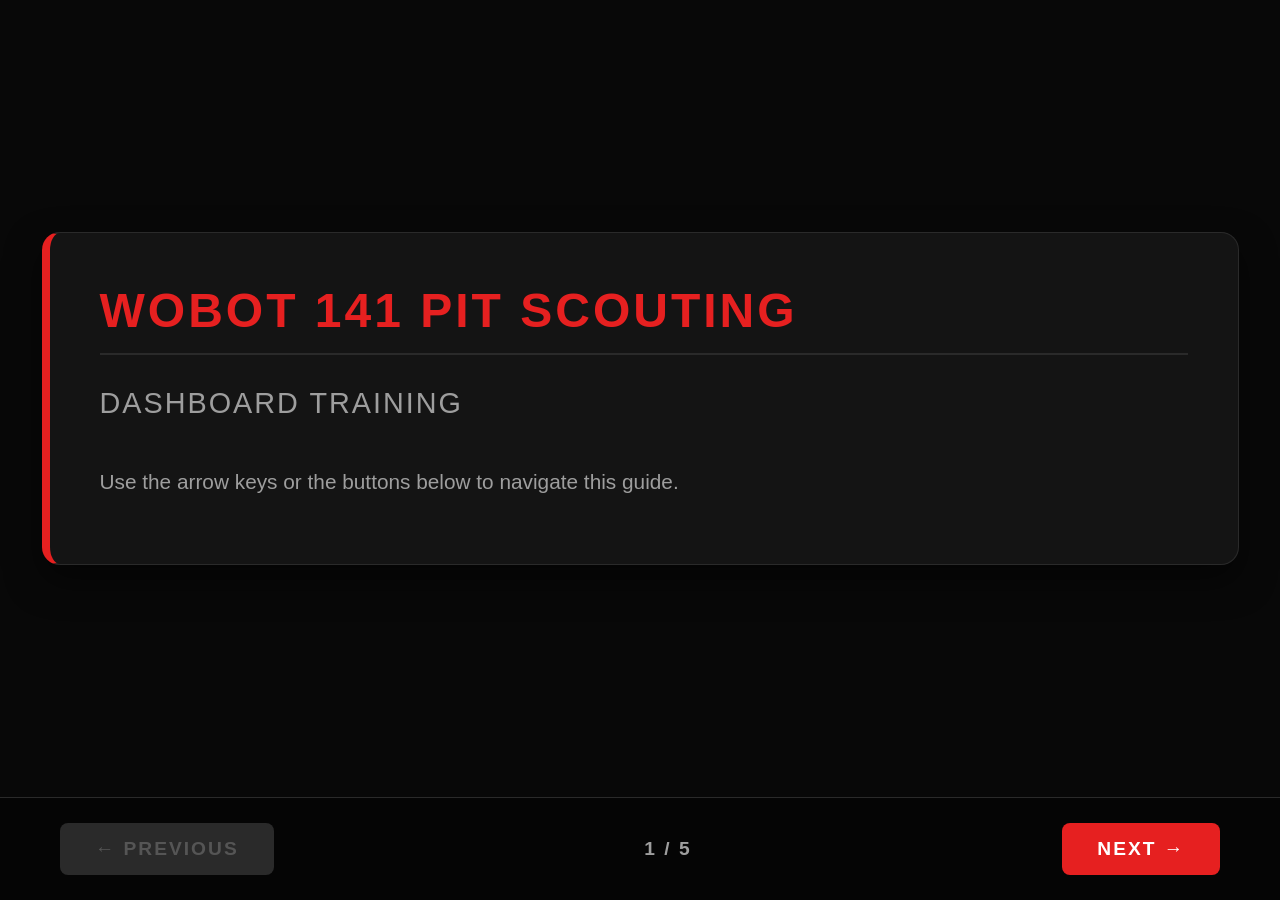
<file: src/guide.html>
<!DOCTYPE html>
<html lang="en">

<head>
    <meta charset="UTF-8">
    <meta name="viewport" content="width=device-width, initial-scale=1.0">
    <title>WOBOT 141 - Scouter Training</title>
    <style>
        :root {
            /* WOBOT Branding Colors from App */
            --primary-color: #e62020;
            --primary-hover: #ff4d4d;
            --bg-black: #080808;
            --card-grey: #141414;
            --field-bg: #1c1c1c;
            --border-grey: #2a2a2a;
            --text-white: #ffffff;
            --text-muted: #9e9e9e;
            --accent-color: #f39c12;
            --success-color: #28a745;
        }

        body {
            margin: 0;
            padding: 0;
            font-family: 'Segoe UI', Roboto, Helvetica, Arial, sans-serif;
            background-color: var(--bg-black);
            color: var(--text-white);
            display: flex;
            flex-direction: column;
            height: 100vh;
            overflow: hidden;
        }

        .slide-container {
            flex: 1;
            display: flex;
            align-items: center;
            justify-content: center;
            position: relative;
        }

        .slide {
            display: none;
            width: 85%;
            max-width: 1100px;
            padding: 50px;
            background-color: var(--card-grey);
            border-radius: 18px;
            box-shadow: 0 15px 35px rgba(0, 0, 0, 0.5);
            border-left: 8px solid var(--primary-color);
            border-top: 1px solid var(--border-grey);
            border-right: 1px solid var(--border-grey);
            border-bottom: 1px solid var(--border-grey);
            animation: fadeIn 0.4s ease-in-out;
        }

        .slide.active {
            display: block;
        }

        h1 {
            font-size: 3rem;
            margin-top: 0;
            color: var(--primary-color);
            text-transform: uppercase;
            letter-spacing: 3px;
            border-bottom: 2px solid var(--border-grey);
            padding-bottom: 15px;
        }

        h2 {
            font-size: 1.8rem;
            color: var(--text-muted);
            font-weight: 300;
            text-transform: uppercase;
            letter-spacing: 2px;
        }

        ul {
            font-size: 1.4rem;
            line-height: 1.8;
            padding-left: 30px;
        }

        li {
            margin-bottom: 20px;
        }

        .highlight {
            color: var(--accent-color);
            font-weight: 900;
        }

        .pill {
            display: inline-block;
            padding: 4px 12px;
            border-radius: 20px;
            font-size: 1rem;
            font-weight: bold;
            letter-spacing: 1px;
            margin: 0 5px;
        }

        .pill.red {
            background: rgba(230, 32, 32, 0.2);
            color: #ff6b6b;
            border: 1px solid #ff6b6b;
        }

        .pill.green {
            background: #0a2918;
            color: #4ade80;
            border: 1px solid #166534;
        }

        .pill.orange {
            background: #332200;
            color: var(--accent-color);
            border: 1px solid #996600;
        }

        .controls {
            display: flex;
            justify-content: space-between;
            padding: 25px 60px;
            background-color: #050505;
            border-top: 1px solid var(--border-grey);
        }

        button.nav-btn {
            background-color: var(--primary-color);
            color: white;
            border: none;
            padding: 15px 35px;
            font-size: 1.2rem;
            font-weight: 900;
            letter-spacing: 2px;
            text-transform: uppercase;
            border-radius: 8px;
            cursor: pointer;
            transition: background-color 0.2s, transform 0.2s;
        }

        button.nav-btn:hover:not(:disabled) {
            background-color: var(--primary-hover);
            transform: translateY(-2px);
        }

        button.nav-btn:disabled {
            background-color: var(--border-grey);
            cursor: not-allowed;
            color: #555;
            transform: none;
        }

        .counter {
            font-size: 1.2rem;
            display: flex;
            align-items: center;
            color: var(--text-muted);
            font-weight: bold;
            letter-spacing: 2px;
        }

        @keyframes fadeIn {
            from {
                opacity: 0;
                transform: translateY(15px);
            }

            to {
                opacity: 1;
                transform: translateY(0);
            }
        }
    </style>
</head>

<body>

    <div class="slide-container">
        <div class="slide active">
            <h1>WOBOT 141 Pit Scouting</h1>
            <h2>Dashboard Training</h2>
            <p style="font-size: 1.3rem; margin-top: 50px; color: var(--text-muted);">
                Use the arrow keys or the buttons below to navigate this guide.
            </p>
        </div>

        <div class="slide">
            <h1>1. Logging In</h1>
            <ul>
                <li>Your account has already been created for you! Navigate to the app URL on your phone or tablet.</li>
                <li><strong>Email Format:</strong> <span class="highlight">[firstname]scout@wobot141.com</span></li>
                <li><strong>Password Format:</strong> <span class="highlight">[firstname]141</span> (all lowercase)</li>
                <li
                    style="list-style-type: none; margin-top: 10px; padding: 15px; border-left: 4px solid var(--accent-color); background: rgba(243, 156, 18, 0.1);">
                    <em>Example:</em> If your name is Bob, your email is <strong>bobscout@wobot141.com</strong> and your
                    password is <strong>bob141</strong>.
                </li>
            </ul>
        </div>

        <div class="slide">
            <h1>2. Finding Your Assignments</h1>
            <ul>
                <li>Once logged in, you will land on the <strong>"My Teams"</strong> dashboard.</li>
                <li>The app <span class="highlight">automatically assigns</span> you teams to scout based on who is
                    available.</li>
                <li>Track your personal progress bar to see how many teams you have left.</li>
                <li>To start scouting, simply find a team on your list and tap the red <span
                        class="pill red">INSPECT</span> button.</li>
            </ul>
        </div>

        <div class="slide">
            <h1>3. The Pit Scouting Form</h1>
            <ul>
                <li><strong>Robot Photo:</strong> Always start by taking a picture of the robot. The app compresses it
                    automatically to save data.</li>
                <li><strong>Technical Specs:</strong> Ask the team about their Drivetrain, Fuel Intake, and Endgame
                    Tower climbing capabilities (Level 1, 2, or 3).</li>
                <li><strong>The Interview:</strong> The final section is for <span class="highlight">Scouter Eyes
                        Only</span>. Ask the team what features they are proud of and what their "Pitch" is to an
                    alliance captain.</li>
                <li><strong>Be Honest:</strong> Use the "Vulnerabilities" text box to record any private notes about
                    exposed wiring or slow mechanisms.</li>
            </ul>
        </div>

        <div class="slide">
            <h1>4. Offline Mode & Syncing</h1>
            <ul>
                <li>Look at the top left of your screen. If you have Wi-Fi, it will say <span
                        class="pill green">ONLINE</span>.</li>
                <li>If the venue Wi-Fi drops, it will change to <span class="pill red">OFFLINE</span>. <strong>Keep
                        scouting!</strong></li>
                <li>When offline, your reports are saved safely to your device's memory.</li>
                <li>When you get connection back, a yellow <span class="pill orange">UPLOAD SAVED DATA</span> button
                    will appear. Click it to sync your reports to the main database.</li>
            </ul>

            <div
                style="text-align: center; margin-top: 40px; border-top: 2px dashed var(--border-grey); padding-top: 30px;">
                <p style="color: var(--accent-color); font-weight: 900; margin-bottom: 15px; letter-spacing: 2px;">READY
                    TO START?</p>
                <button onclick="window.location.href='../index.html'" class="nav-btn"
                    style="background: var(--success-color); width: 100%; max-width: 400px; padding: 20px; font-size: 1.3rem;">
                    PROCEED TO LOGIN
                </button>
            </div>
        </div>
    </div>

    <div class="controls">
        <button id="prevBtn" class="nav-btn" onclick="changeSlide(-1)" disabled>&#8592; Previous</button>
        <div class="counter" id="slideCounter">1 / 5</div>
        <button id="nextBtn" class="nav-btn" onclick="changeSlide(1)">Next &#8594;</button>
    </div>

    <script>
        let currentSlide = 0;
        const slides = document.querySelectorAll('.slide');
        const prevBtn = document.getElementById('prevBtn');
        const nextBtn = document.getElementById('nextBtn');
        const counter = document.getElementById('slideCounter');

        function showSlide(index) {
            slides.forEach((slide, i) => {
                slide.classList.remove('active');
                if (i === index) {
                    slide.classList.add('active');
                }
            });

            prevBtn.disabled = index === 0;
            nextBtn.disabled = index === slides.length - 1;
            counter.innerText = `${index + 1} / ${slides.length}`;
        }

        function changeSlide(direction) {
            currentSlide += direction;
            if (currentSlide < 0) currentSlide = 0;
            if (currentSlide >= slides.length) currentSlide = slides.length - 1;
            showSlide(currentSlide);
        }

        // Keyboard navigation
        document.addEventListener('keydown', (e) => {
            if (e.key === 'ArrowRight' && currentSlide < slides.length - 1) {
                changeSlide(1);
            } else if (e.key === 'ArrowLeft' && currentSlide > 0) {
                changeSlide(-1);
            }
        });

        // Initialize first slide
        showSlide(currentSlide);
    </script>
</body>

</html>
</file>
